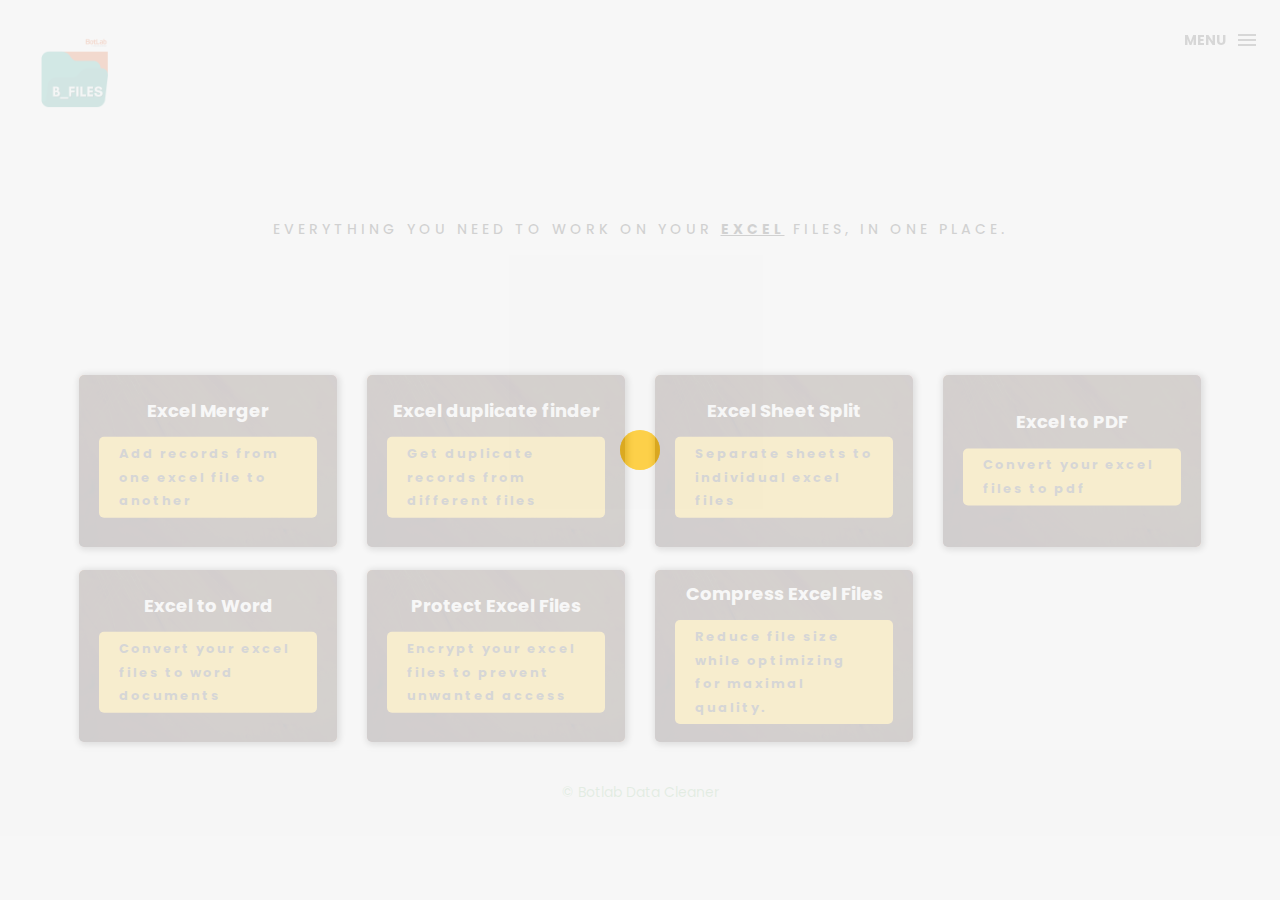
<file: index.html>
<!DOCTYPE html>
<html lang="en">

<head>
    <meta charset="utf-8">
    <meta http-equiv="X-UA-Compatible" content="IE=edge">
    <meta name="viewport" content="width=device-width, initial-scale=1">
    <!-- The above 3 meta tags *must* come first in the head; any other head content must come *after* these tags -->
    <title>B_FILES</title>
    <link rel="icon" href="img/B%20-%20FILES.png" type="image/x-icon">

    <!-- Bootstrap -->
    <link href="css/bootstrap.min.css" rel="stylesheet">
    <link href="ionicons/css/ionicons.min.css" rel="stylesheet">

    <!-- main css -->
    <link href="css/style.css" rel="stylesheet">


    <!-- modernizr -->
    <script src="js/modernizr.js"></script>
</head>

<body>

    <!-- Preloader -->
    <div id="preloader">
        <div class="pre-container">
            <div class="spinner">
                <div class="double-bounce1"></div>
                <div class="double-bounce2"></div>
            </div>
        </div>
    </div>
    <!-- end Preloader -->

    <div class="container-fluid">
        <!-- box header -->
        <header class="box-header">
            <div class="box-logo">
                <a href="index.html"><img src="img/B%20-%20FILES.png" width="110" alt="Logo" style="border-radius: 10px"></a>
            </div>
            <!-- box-nav -->
            <a class="box-primary-nav-trigger" href="#0">
                <span class="box-menu-text">Menu</span><span class="box-menu-icon"></span>
            </a>
            <!-- box-primary-nav-trigger -->
        </header>
        <!-- end box header -->

        <!-- nav -->
        <nav>
            <ul class="box-primary-nav">
                <li class="box-label"><u>Edit your Excel files easily</u></li>

                <li><a href="index.html">Home</a> <i class="ion-ios-circle-filled color"></i></li>
                <li><a href="about.html">About B_FILES</a></li>
                <li><a href="">Solutions</a></li>
                <li><a href="">Pricing</a></li>
                <li><a href="contact.html">contact us</a></li>



                <li class="box-label"><u>Follow us</u></li>

                <li class="box-social"><a href="#0"><i class="ion-social-facebook"></i></a></li>
                <li class="box-social"><a href="#0"><i class="ion-social-instagram-outline"></i></a></li>
                <li class="box-social"><a href="#0"><i class="ion-social-twitter"></i></a></li>
            </ul>
        </nav>
        <!-- end nav -->

        <!-- box-intro -->
        <section class="box-intro">
            <div class="table-cell" style="background:">
                <h1 class="box-headline letters rotate-2">
                    <span class="box-words-wrapper">
                        <b class="is-visible">Merge.</b>
                        <b>Clean &nbsp; Data.</b>
                        <b>compress.</b>
                    </span>
		        </h1>
                <h5>Everything you need to work on your <b><u>Excel</u></b> files, in one place.</h5>
            </div>

        </section>
        <!-- end box-intro -->
    </div>

    <!-- portfolio div -->
    <div class="portfolio-div">
        <div class="portfolio">
            <div class=" portfolio_container" style="width: 90%;margin-left: 5%">
                <!-- single work -->
                <div class="col-md-3">
                    <a href="single.html" class="portfolio_item">
                        <img src="img/bn.jpg" alt="image" class="img-responsive" />
                        <div class="portfolio_item_hover">
                            <div class="portfolio-border clearfix">
                                <div class="item_info">
                                    <span>Excel Merger</span>
                                    <p>Add records from one excel file to another</p>
<!--
                                    <div class="btn-row">
                  <div class="btn-group">
                    <button type="button" class="btn btn-success">Left</button>
                    <button type="button" class="btn btn-success">Middle</button>
                    <button type="button" class="btn btn-success">Right</button>
                  </div>
                </div>
-->
                                </div>
                            </div>
                        </div>
                    </a>
                </div>
                <!-- end single work -->

                <!-- single work -->
                <div class="col-md-3">
                    <a href="single.html" class="portfolio_item">
                        <img src="img/bn.jpg" alt="image" class="img-responsive" />
                        <div class="portfolio_item_hover">
                            <div class="portfolio-border clearfix">
                                <div class="item_info">
                                    <span>Excel duplicate finder</span>
                                    <p>Get duplicate records from different files</p>
                                    
                                </div>
                            </div>
                        </div>
                    </a>
                </div>
                <!-- end single work -->
                
                <!-- single work -->
                <div class="col-md-3">
                    <a href="single.html" class="portfolio_item">
                        <img src="img/bn.jpg" alt="image" class="img-responsive" />
                        <div class="portfolio_item_hover">
                            <div class="portfolio-border clearfix">
                                <div class="item_info">
                                    <span>Excel Sheet Split</span>
                                    <p>Separate sheets to individual excel files</p>
                                    
                                </div>
                            </div>
                        </div>
                    </a>
                </div>
                <!-- end single work -->

                <!-- single work -->
                <div class="col-md-3">
                    <a href="single.html" class="portfolio_item">
                        <img src="img/bn.jpg" alt="image" class="img-responsive" />
                        <div class="portfolio_item_hover">
                            <div class="portfolio-border clearfix">
                                <div class="item_info">
                                    <span>Excel to PDF</span>
                                    <p>Convert your excel files to pdf</p>
                                </div>
                            </div>
                        </div>
                    </a>
                </div>
                <!-- end single work -->
                <!-- single work -->
                <div class="col-md-3">
                    <a href="single.html" class="portfolio_item">
                        <img src="img/bn.jpg" alt="image" class="img-responsive" />
                        <div class="portfolio_item_hover">
                            <div class="portfolio-border clearfix">
                                <div class="item_info">
                                    <span>Excel to Word</span>
                                    <p>Convert your excel files to word documents</p>
                                    
                                </div>
                            </div>
                        </div>
                    </a>
                </div>
                <!-- end single work -->
                <!-- single work -->
                <div class="col-md-3">
                    <a href="single.html" class="portfolio_item">
                        <img src="img/bn.jpg" alt="image" class="img-responsive" />
                        <div class="portfolio_item_hover">
                            <div class="portfolio-border clearfix">
                                <div class="item_info">
                                    <span>Protect Excel Files</span>
                                    <p>Encrypt your excel files to prevent unwanted access</p>
                                </div>
                            </div>
                        </div>
                    </a>
                </div>
                <!-- end single work -->
<!-- single work -->
                <div class="col-md-3">
                    <a href="single.html" class="portfolio_item">
                        <img src="img/bn.jpg" alt="image" class="img-responsive" />
                        <div class="portfolio_item_hover">
                            <div class="portfolio-border clearfix">
                                <div class="item_info">
                                    <span>Compress Excel Files</span>
                                    <p>Reduce file size while optimizing for maximal quality.</p>
                                </div>
                            </div>
                        </div>
                    </a>
                </div>
                <!-- end single work -->
            </div>
            <!-- end portfolio_container -->
        </div>
        <!-- portfolio -->
    </div>
    <!-- end portfolio div -->

    <!-- footer -->
    <footer>
        <div class="container-fluid">
            <p class="copyright">© Botlab Data Cleaner</p>
        </div>
    </footer>
    <!-- end footer -->

    <!-- jQuery -->
    <script src="js/jquery-2.1.1.js"></script>
    <!--  plugins -->
    <script src="js/bootstrap.min.js"></script>
    <script src="js/menu.js"></script>
    <script src="js/animated-headline.js"></script>
    <script src="js/isotope.pkgd.min.js"></script>


    <!--  custom script -->
    <script src="js/custom.js"></script>
    

</body>

</html>
</file>
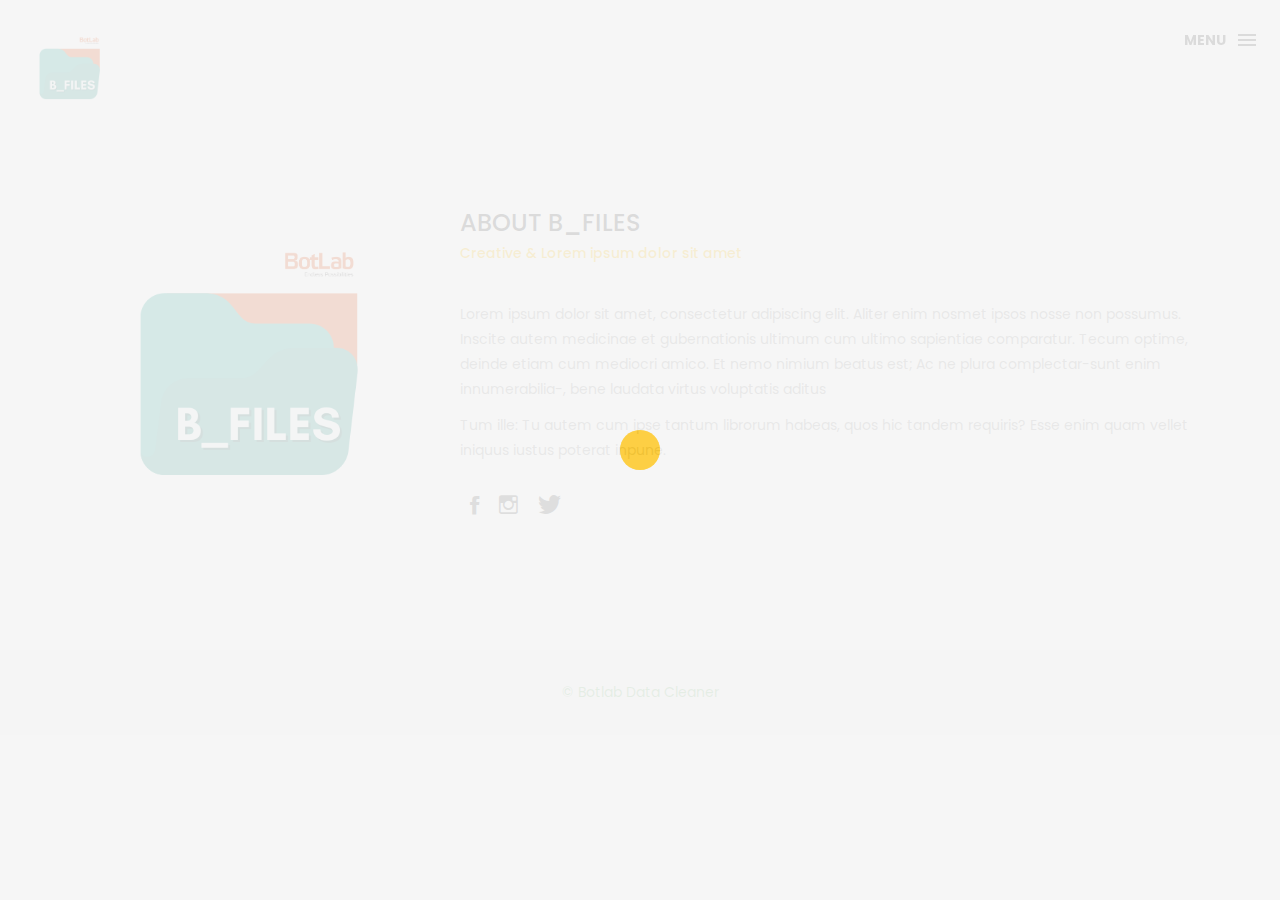
<file: about.html>
<!DOCTYPE html>
<html lang="en">

<head>
    <meta charset="utf-8">
    <meta http-equiv="X-UA-Compatible" content="IE=edge">
    <meta name="viewport" content="width=device-width, initial-scale=1">
    <!-- The above 3 meta tags *must* come first in the head; any other head content must come *after* these tags -->
    <title>B_FILES</title>
    <link rel="icon" href="img/B%20-%20FILES.png" type="image/x-icon">

    <!-- Bootstrap -->
    <link href="css/bootstrap.min.css" rel="stylesheet">
    <link href="ionicons/css/ionicons.min.css" rel="stylesheet">

    <!-- main css -->
    <link href="css/style.css" rel="stylesheet">


    <!-- modernizr -->
    <script src="js/modernizr.js"></script>

    <!-- HTML5 shim and Respond.js for IE8 support of HTML5 elements and media queries -->
    <!-- WARNING: Respond.js doesn't work if you view the page via file:// -->
    <!--[if lt IE 9]>
      <script src="https://oss.maxcdn.com/html5shiv/3.7.2/html5shiv.min.js"></script>
      <script src="https://oss.maxcdn.com/respond/1.4.2/respond.min.js"></script>
    <![endif]-->
</head>

<body>

    <!-- Preloader -->
    <div id="preloader">
        <div class="pre-container">
            <div class="spinner">
                <div class="double-bounce1"></div>
                <div class="double-bounce2"></div>
            </div>
        </div>
    </div>
    <!-- end Preloader -->

    <div class="container-fluid">
        <!-- box-header -->
        <header class="box-header">
            <div class="box-logo">
                <a href="index.html"><img src="img/B%20-%20FILES.png" width="100"  alt="Logo" style="border-radius: 10px"></a>
            </div>
            <!-- box-nav -->
            <a class="box-primary-nav-trigger" href="#0">
                <span class="box-menu-text">Menu</span><span class="box-menu-icon"></span>
            </a>
        </header>
        <!-- end box-header -->

        <!-- nav -->
        <nav>
            <ul class="box-primary-nav">
                <li class="box-label"><u>Edit your Excel files easily</u></li>

                <li><a href="index.html">Home</a></li>
                <li><a href="about.html">About B_FILES</a>  <i class="ion-ios-circle-filled color"></i></li>
                <li><a href="">Solutions</a></li>
                <li><a href="">Pricing</a></li>
                <li><a href="contact.html">contact us</a></li>

                <li class="box-label">Follow me</li>

                <li class="box-social"><a href="#0"><i class="ion-social-facebook"></i></a></li>
                <li class="box-social"><a href="#0"><i class="ion-social-instagram-outline"></i></a></li>
                <li class="box-social"><a href="#0"><i class="ion-social-twitter"></i></a></li>
                <li class="box-social"><a href="#0"><i class="ion-social-dribbble"></i></a></li>
            </ul>
        </nav>
        <!-- end nav -->
    </div>


    <!-- Main container -->
    <div class="container main-container clearfix" style="margin-top:10vh">
        <div class="col-md-4">
            <img src="img/B%20-%20FILES.png" class="img-responsive" alt="" />
        </div>
        <div class="col-md-8">
            <h3 class="uppercase">About B_Files </h3>
            <h5>Creative &amp; Lorem ipsum dolor sit amet</h5>
            <div class="h-30"></div>
            <p>Lorem ipsum dolor sit amet, consectetur adipiscing elit. Aliter enim nosmet ipsos nosse non possumus. Inscite autem medicinae et gubernationis ultimum cum ultimo sapientiae comparatur. Tecum optime, deinde etiam cum mediocri amico. Et nemo nimium beatus est; Ac ne plura complectar-sunt enim innumerabilia-, bene laudata virtus voluptatis aditus </p>

            <p>Tum ille: Tu autem cum ipse tantum librorum habeas, quos hic tandem requiris? Esse enim quam vellet iniquus iustus poterat inpune. </p>
            <div class="h-10"></div>
            <ul class="social-ul">
                <li class="box-social"><a href="#0"><i class="ion-social-facebook"></i></a></li>
                <li class="box-social"><a href="#0"><i class="ion-social-instagram-outline"></i></a></li>
                <li class="box-social"><a href="#0"><i class="ion-social-twitter"></i></a></li>
            </ul>


        </div>
    </div>
    <!-- end Main container -->


   <!-- footer -->
    <footer>
        <div class="container-fluid">
            <p class="copyright">© Botlab Data Cleaner</p>
        </div>
    </footer>
    <!-- end footer -->

    <!-- back to top -->
    <a href="#0" class="cd-top"><i class="ion-android-arrow-up"></i></a>
    <!-- end back to top -->



    <!-- jQuery -->
    <script src="js/jquery-2.1.1.js"></script>
    <!--  plugins -->
    <script src="js/bootstrap.min.js"></script>
    <script src="js/menu.js"></script>
    <script src="js/animated-headline.js"></script>
    <script src="js/isotope.pkgd.min.js"></script>


    <!--  custom script -->
    <script src="js/custom.js"></script>
    
    <!-- google analytics  -->
    <script>
        (function (i, s, o, g, r, a, m) {
            i['GoogleAnalyticsObject'] = r;
            i[r] = i[r] || function () {
                (i[r].q = i[r].q || []).push(arguments)
            }, i[r].l = 1 * new Date();
            a = s.createElement(o),
                m = s.getElementsByTagName(o)[0];
            a.async = 1;
            a.src = g;
            m.parentNode.insertBefore(a, m)
        })(window, document, 'script', 'https://www.google-analytics.com/analytics.js', 'ga');

        ga('create', 'UA-76796224-1', 'auto');
        ga('send', 'pageview');
    </script>

</body>

</html>
</file>
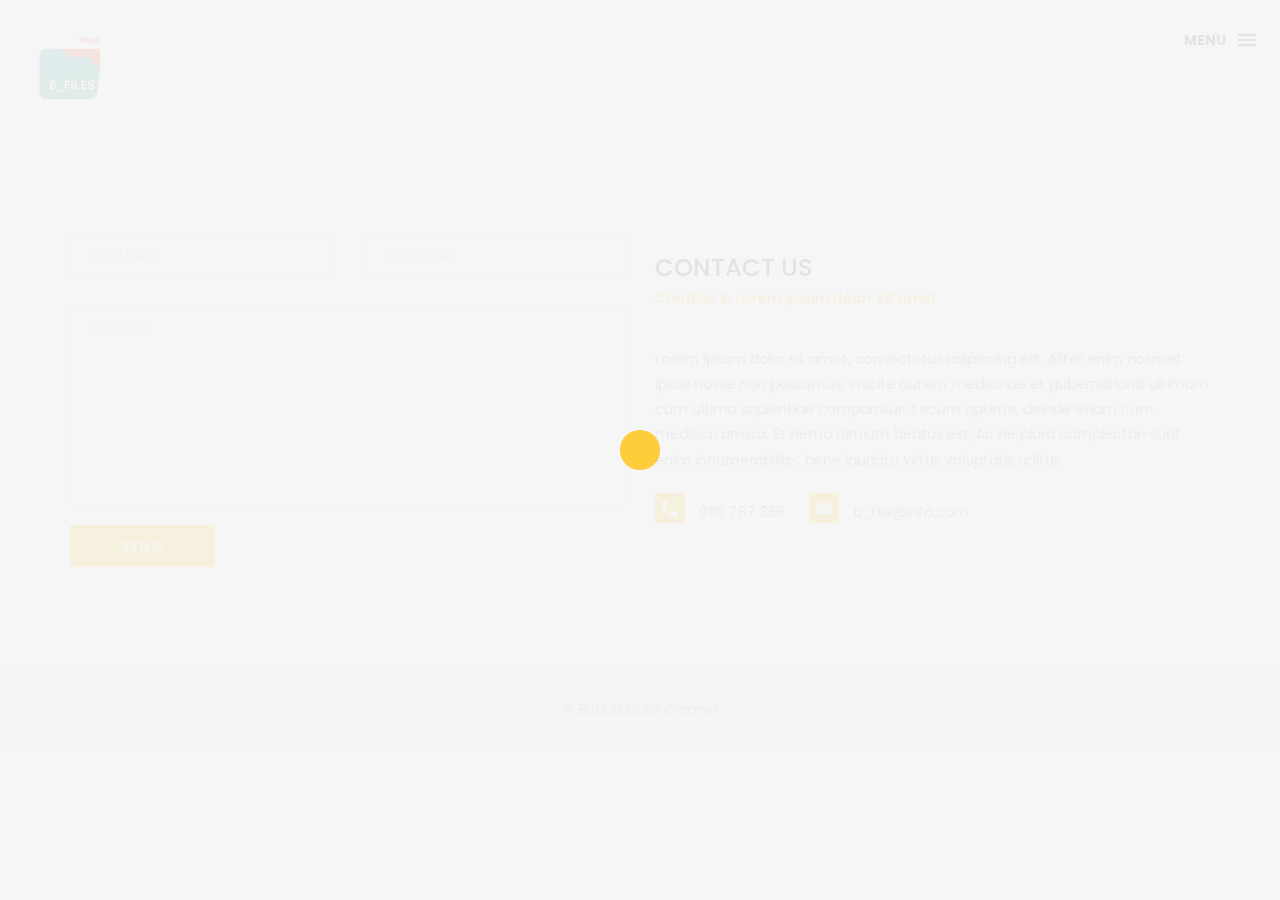
<file: contact.html>
<!DOCTYPE html>
<html lang="en">

<head>
    <meta charset="utf-8">
    <meta http-equiv="X-UA-Compatible" content="IE=edge">
    <meta name="viewport" content="width=device-width, initial-scale=1">
    <!-- The above 3 meta tags *must* come first in the head; any other head content must come *after* these tags -->
    <title>B_FILES</title>
    <link rel="icon" href="img/B%20-%20FILES.png" type="image/x-icon">

    <!-- Bootstrap -->
    <link href="css/bootstrap.min.css" rel="stylesheet">
    <link href="ionicons/css/ionicons.min.css" rel="stylesheet">

    <!-- main css -->
    <link href="css/style.css" rel="stylesheet">


    <!-- modernizr -->
    <script src="js/modernizr.js"></script>

    <!-- HTML5 shim and Respond.js for IE8 support of HTML5 elements and media queries -->
    <!-- WARNING: Respond.js doesn't work if you view the page via file:// -->
    <!--[if lt IE 9]>
      <script src="https://oss.maxcdn.com/html5shiv/3.7.2/html5shiv.min.js"></script>
      <script src="https://oss.maxcdn.com/respond/1.4.2/respond.min.js"></script>
    <![endif]-->
</head>

<body>

    <!-- Preloader -->
    <div id="preloader">
        <div class="pre-container">
            <div class="spinner">
                <div class="double-bounce1"></div>
                <div class="double-bounce2"></div>
            </div>
        </div>
    </div>
    <!-- end Preloader -->

    <div class="container-fluid">
        <!-- box-header -->
        <header class="box-header">
            <div class="box-logo">
                <a href="index.html"><img src="img/B%20-%20FILES.png" width="100"  alt="Logo" style="border-radius: 10px"></a>
            </div>
            <!-- box-nav -->
            <a class="box-primary-nav-trigger" href="#0">
                <span class="box-menu-text">Menu</span><span class="box-menu-icon"></span>
            </a>
        </header>
        <!-- end box-header -->

        <!-- nav -->
        <nav>
            <ul class="box-primary-nav">
                <li class="box-label"><u>Edit your Excel files easily</u></li>

                <li><a href="index.html">Home</a></li>
                <li><a href="about.html">About B_FILES</a>  <i class="ion-ios-circle-filled color"></i></li>
                <li><a href="">Solutions</a></li>
                <li><a href="">Pricing</a></li>
                <li><a href="contact.html">contact us</a></li>

                <li class="box-label">Follow me</li>

                <li class="box-social"><a href="#0"><i class="ion-social-facebook"></i></a></li>
                <li class="box-social"><a href="#0"><i class="ion-social-instagram-outline"></i></a></li>
                <li class="box-social"><a href="#0"><i class="ion-social-twitter"></i></a></li>
                <li class="box-social"><a href="#0"><i class="ion-social-dribbble"></i></a></li>
            </ul>
        </nav>
        <!-- end nav -->
    </div>


    <!-- main-container -->
    <div class="container main-container" style="margin-top: 15vh">
        <div class="col-md-6">
            <form action="#" method="post">
                <div class="row">
                    <div class="col-md-6">
                        <div class="input-contact">
                            <input type="text" name="name">
                            <span>your name</span>
                        </div>
                    </div>
                    <div class="col-md-6">
                        <div class="input-contact">
                            <input type="text" name="email">
                            <span>your email</span>
                        </div>
                    </div>
                    <div class="col-md-12">
                        <div class="textarea-contact">
                            <textarea name="message"></textarea>
                            <span>message</span>
                        </div>
                    </div>
                    <div class="col-md-12">
                        <a href="#" class="btn btn-box">Send</a>
                    </div>
                </div>
            </form>
        </div>

        <div class="col-md-6">
            <h3 class="text-uppercase">contact us</h3>
            <h5>Creative &amp; Lorem ipsum dolor sit amet</h5>
            <div class="h-30"></div>
            <p>Lorem ipsum dolor sit amet, consectetur adipiscing elit. Aliter enim nosmet ipsos nosse non possumus. Inscite autem medicinae et gubernationis ultimum cum ultimo sapientiae comparatur. Tecum optime, deinde etiam cum mediocri amico. Et nemo nimium beatus est; Ac ne plura complectar-sunt enim innumerabilia-, bene laudata virtus voluptatis aditus </p>
            <div class="contact-info">
                <p><i class="ion-android-call"></i> 0110 787 356</p>
                <p><i class="ion-ios-email"></i> b_file@info.com</p>
            </div>
        </div>


    </div>
    <!-- end main-container -->

    <!-- footer -->
    <footer>
        <div class="container-fluid">
            <p class="copyright">© Botlab Data Cleaner</p>
        </div>
    </footer>
    <!-- end footer -->

    <!-- back to top -->
    <a href="#0" class="cd-top"><i class="ion-android-arrow-up"></i></a>
    <!-- end back to top -->



    <!-- jQuery -->
    <script src="js/jquery-2.1.1.js"></script>
    <!--  plugins -->
    <script src="js/bootstrap.min.js"></script>
    <script src="js/menu.js"></script>
    <script src="js/animated-headline.js"></script>
    <script src="js/isotope.pkgd.min.js"></script>


    <!--  custom script -->
    <script src="js/custom.js"></script>
    
    <!-- google analytics  -->
    <script>
        (function (i, s, o, g, r, a, m) {
            i['GoogleAnalyticsObject'] = r;
            i[r] = i[r] || function () {
                (i[r].q = i[r].q || []).push(arguments)
            }, i[r].l = 1 * new Date();
            a = s.createElement(o),
                m = s.getElementsByTagName(o)[0];
            a.async = 1;
            a.src = g;
            m.parentNode.insertBefore(a, m)
        })(window, document, 'script', 'https://www.google-analytics.com/analytics.js', 'ga');

        ga('create', 'UA-76796224-1', 'auto');
        ga('send', 'pageview');
    </script>

</body>

</html>
</file>
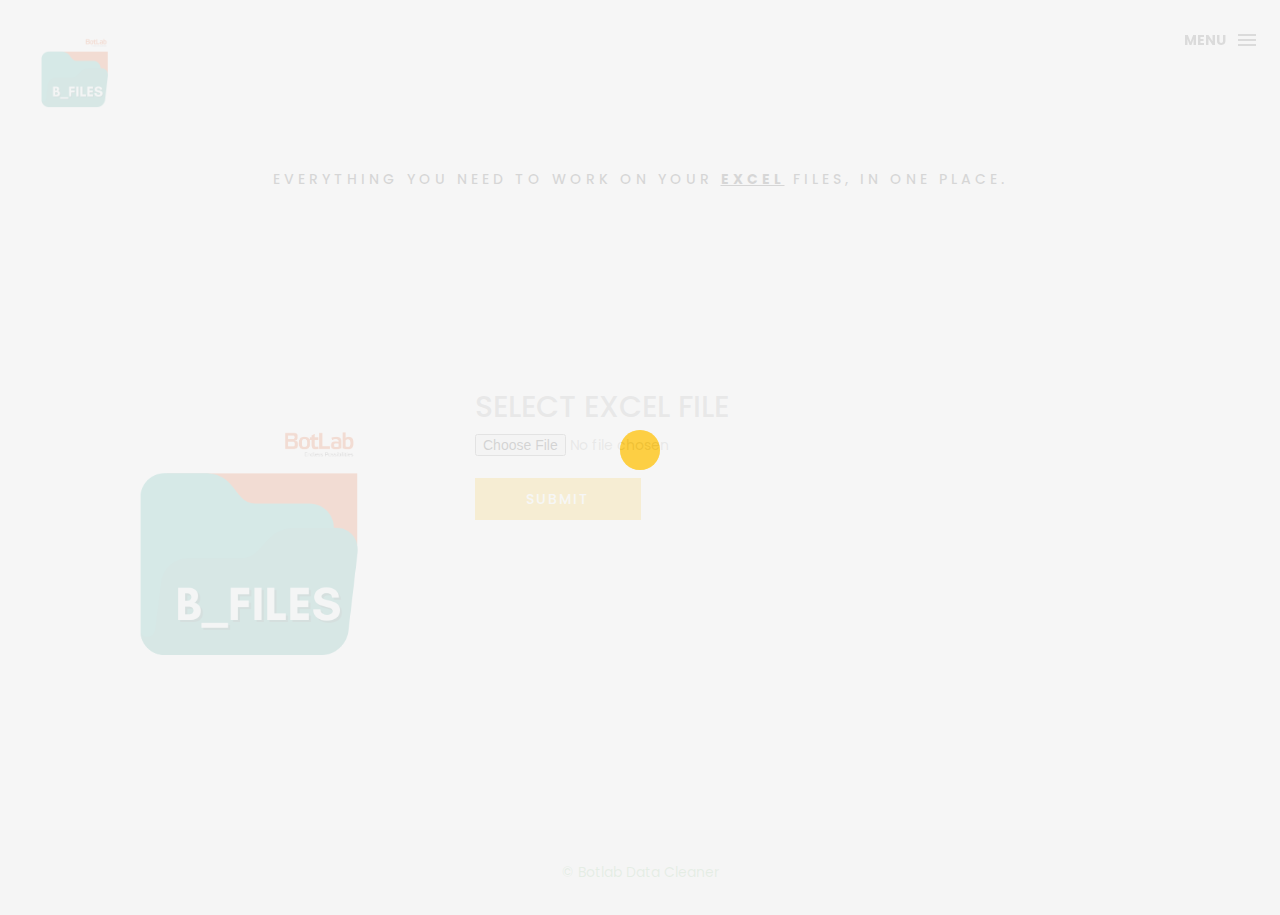
<file: single.html>
<!DOCTYPE html>
<html lang="en">

<head>
    <meta charset="utf-8">
    <meta http-equiv="X-UA-Compatible" content="IE=edge">
    <meta name="viewport" content="width=device-width, initial-scale=1">
    <!-- The above 3 meta tags *must* come first in the head; any other head content must come *after* these tags -->
    <title>B_FILES</title>
    <link rel="icon" href="img/B%20-%20FILES.png" type="image/x-icon">

    <!-- Bootstrap -->
    <link href="css/bootstrap.min.css" rel="stylesheet">
    <link href="ionicons/css/ionicons.min.css" rel="stylesheet">

    <!-- main css -->
    <link href="css/style.css" rel="stylesheet">


    <!-- modernizr -->
    <script src="js/modernizr.js"></script>
</head>

<body>

    <!-- Preloader -->
    <div id="preloader">
        <div class="pre-container">
            <div class="spinner">
                <div class="double-bounce1"></div>
                <div class="double-bounce2"></div>
            </div>
        </div>
    </div>
    <!-- end Preloader -->

    <div class="container-fluid">
        <!-- box header -->
        <header class="box-header">
            <div class="box-logo">
                <a href="index.html"><img src="img/B%20-%20FILES.png" width="110" alt="Logo" style="border-radius: 10px"></a>
            </div>
            <!-- box-nav -->
            <a class="box-primary-nav-trigger" href="#0">
                <span class="box-menu-text">Menu</span><span class="box-menu-icon"></span>
            </a>
            <!-- box-primary-nav-trigger -->
        </header>
        <!-- end box header -->

        <!-- nav -->
        <nav>
            <ul class="box-primary-nav">
                <li class="box-label"><u>Edit your Excel files easily</u></li>

                <li><a href="index.html">Home</a> <i class="ion-ios-circle-filled color"></i></li>
                <li><a href="about.html">About B_FILES</a></li>
                <li><a href="">Solutions</a></li>
                <li><a href="">Pricing</a></li>
                <li><a href="contact.html">contact us</a></li>



                <li class="box-label"><u>Follow us</u></li>

                <li class="box-social"><a href="#0"><i class="ion-social-facebook"></i></a></li>
                <li class="box-social"><a href="#0"><i class="ion-social-instagram-outline"></i></a></li>
                <li class="box-social"><a href="#0"><i class="ion-social-twitter"></i></a></li>
            </ul>
        </nav>
        <!-- end nav -->

        <!-- box-intro -->
        <section class="box-intro">
            <div class="table-cell" style="background:">
                
                <h5>Everything you need to work on your <b><u>Excel</u></b> files, in one place.</h5>
            </div>

        </section>
        <!-- end box-intro -->
    </div>

    
    <!-- Main container -->
    <div class="container main-container clearfix" style="margin-top:-10vh">
        <div class="col-md-4">
            <img src="img/B%20-%20FILES.png" class="img-responsive" alt="" />
        </div>
        <div class="col-md-8">
            <form action="#" method="post">
                    <div class="col-md-12">
                        <h2>SELECT EXCEL FILE</h2>
                            <input type="file" name="object">
                    </div>
                    <div class="col-md-12">
                        <a href="#" class="btn btn-box">Submit</a>
                    </div>
            </form>
        </div>
    </div>
    <!-- end Main container -->

    <!-- footer -->
    <footer>
        <div class="container-fluid">
            <p class="copyright">© Botlab Data Cleaner</p>
        </div>
    </footer>
    <!-- end footer -->

    <!-- jQuery -->
    <script src="js/jquery-2.1.1.js"></script>
    <!--  plugins -->
    <script src="js/bootstrap.min.js"></script>
    <script src="js/menu.js"></script>
    <script src="js/animated-headline.js"></script>
    <script src="js/isotope.pkgd.min.js"></script>


    <!--  custom script -->
    <script src="js/custom.js"></script>
    

</body>

</html>
</file>
<file: css/style.css>
/*
* Box Theme
* Created by : Ahmed Eissa
* website : www.ahmedessa.net
* behance : https://www.behance.net/3essa
*/


/* Table of Content
==================================================
	- Google fonts & font family -
	- General -
    - typography -
    - Preloader -
	- Header -
    - box intro section -
    - Portfoilo section -
    - Footer -
    - About page -
    - Services page -
    - contact page -
    - Portfolio single page -
    - Responsive media queries -
*/


/* Google fonts & font family
==================================================*/

@import url(https://fonts.googleapis.com/css?family=Poppins:400,500,600,700);

/* General
==================================================*/

html,
body {
    height: 100%;
    font-family: 'Poppins', sans-serif;
    line-height: 1.8;
    color: #999
}

.no-padding {
    padding-left: 0;
    padding-right: 0;
}

.no-padding [class^="col-"] {
    padding-left: 0;
    padding-right: 0;
}

.main-container {
    padding: 100px 0;
}

.center {
    text-align: center;
}

a {
    -webkit-transition: all .3s;
    transition: all .3s
}

.uppercase {
    text-transform: uppercase;
}

.h-30 {
    height: 30px
}

.h-10 {
    height: 10px
}

.color {
    color: #ffbf00;
    font-size: 11px;
}


/* typography
==================================================*/

h1 {
    color: #393939;
    font-size: 60px;
    text-transform: uppercase;
}

h3 {
    color: #393939;
}

h5 {
    color: #ffbf00;
}


/* preloader
==================================================*/

#preloader {
    position: fixed;
    top: 0;
    left: 0;
    right: 0;
    bottom: 0;
    background-color: #f5f5f5;
    /* change if the mask should be a color other than white */
    z-index: 1000;
    /* makes sure it stays on top */
}

.pre-container {
    position: absolute;
    left: 50%;
    top: 50%;
    bottom: auto;
    right: auto;
    -webkit-transform: translateX(-50%) translateY(-50%);
    transform: translateX(-50%) translateY(-50%);
    text-align: center;
}

.spinner {
    width: 40px;
    height: 40px;
    position: relative;
    margin: 100px auto;
}

.double-bounce1,
.double-bounce2 {
    width: 100%;
    height: 100%;
    border-radius: 50%;
    background-color: #ffbf00;
    opacity: 0.6;
    position: absolute;
    top: 0;
    left: 0;
    -webkit-animation: bounce 2.0s infinite ease-in-out;
    animation: bounce 2.0s infinite ease-in-out;
}

.double-bounce2 {
    -webkit-animation-delay: -1.0s;
    animation-delay: -1.0s;
}

@-webkit-keyframes bounce {
    0%,
    100% {
        -webkit-transform: scale(0.0)
    }
    50% {
        -webkit-transform: scale(1.0)
    }
}

@keyframes bounce {
    0%,
    100% {
        transform: scale(0.0);
        -webkit-transform: scale(0.0);
    }
    50% {
        transform: scale(1.0);
        -webkit-transform: scale(1.0);
    }
}


/* headr
==================================================*/

.box-header {
    position: absolute;
    top: 0;
    left: 0;
    background: rgba(255, 255, 255, 0.95);
    height: 50px;
    width: 100%;
    z-index: 3;
    box-shadow: 0 1px 2px rgba(0, 0, 0, 0.3);
    -webkit-font-smoothing: antialiased;
    -moz-osx-font-smoothing: grayscale;
}

.box-header {
    height: 80px;
    background: transparent;
    box-shadow: none;
}

.box-header {
    -webkit-transition: background-color 0.3s;
    transition: background-color 0.3s;
    -webkit-transform: translate3d(0, 0, 0);
    transform: translate3d(0, 0, 0);
    -webkit-backface-visibility: hidden;
    backface-visibility: hidden;
}

.box-header.is-fixed {
    position: fixed;
    top: -80px;
    background-color: rgba(255, 255, 255, 0.96);
    -webkit-transition: -webkit-transform 0.3s;
    transition: -webkit-transform 0.3s;
    transition: transform 0.3s;
    transition: transform 0.3s, -webkit-transform 0.3s;
}

.box-header.is-visible {
    -webkit-transform: translate3d(0, 100%, 0);
    transform: translate3d(0, 100%, 0);
}

.box-header.menu-is-open {
    background-color: rgba(255, 255, 255, 0.96);
}

.box-logo {
    display: block;
    padding: 20px;
}
 @media only screen and (max-width: 800px) {
    .box-logo img{
        width:50px;
    }
}

.box-primary-nav-trigger {
    position: absolute;
    right: 0;
    top: 0;
    height: 100%;
    width: 50px;
    background-color: #fff;
}

.box-primary-nav-trigger .box-menu-text {
    color: #393939;
    text-transform: uppercase;
    font-weight: 700;
    display: none;
}

.box-primary-nav-trigger .box-menu-icon {
    display: inline-block;
    position: absolute;
    left: 50%;
    top: 50%;
    bottom: auto;
    right: auto;
    -webkit-transform: translateX(-50%) translateY(-50%);
    transform: translateX(-50%) translateY(-50%);
    width: 18px;
    height: 2px;
    background-color: #393939;
    -webkit-transition: background-color 0.3s;
    transition: background-color 0.3s;
    list-style: none;
}

.box-primary-nav-trigger .box-menu-icon::before,
.box-primary-nav-trigger .box-menu-icon:after {
    content: '';
    width: 100%;
    height: 100%;
    position: absolute;
    background-color: #393939;
    right: 0;
    -webkit-transition: -webkit-transform .3s, top .3s, background-color 0s;
    -webkit-transition: top .3s, background-color 0s, -webkit-transform .3s;
    transition: top .3s, background-color 0s, -webkit-transform .3s;
    transition: transform .3s, top .3s, background-color 0s;
    transition: transform .3s, top .3s, background-color 0s, -webkit-transform .3s;
}

.box-primary-nav-trigger .box-menu-icon::before {
    top: -5px;
}

.box-primary-nav-trigger .box-menu-icon::after {
    top: 5px;
}

.box-primary-nav-trigger .box-menu-icon.is-clicked {
    background-color: rgba(255, 255, 255, 0);
}

.box-primary-nav-trigger .box-menu-icon.is-clicked::before,
.box-primary-nav-trigger .box-menu-icon.is-clicked::after {
    background-color: 393939;
}

.box-primary-nav-trigger .box-menu-icon.is-clicked::before {
    top: 0;
    -webkit-transform: rotate(135deg);
    transform: rotate(135deg);
}

.box-primary-nav-trigger .box-menu-icon.is-clicked::after {
    top: 0;
    -webkit-transform: rotate(225deg);
    transform: rotate(225deg);
}

.box-primary-nav-trigger {
    width: 100px;
    padding-left: 1em;
    background-color: transparent;
    height: 30px;
    line-height: 30px;
    right: 10px;
    top: 50%;
    bottom: auto;
    -webkit-transform: translateY(-50%);
    transform: translateY(-50%);
}

.box-primary-nav-trigger .box-menu-text {
    display: inline-block;
}

.box-primary-nav-trigger .box-menu-icon {
    left: auto;
    right: 1em;
    -webkit-transform: translateX(0) translateY(-50%);
    transform: translateX(0) translateY(-50%);
}

.box-primary-nav {
    position: fixed;
    left: 0;
    top: 0;
    height: 100%;
    width: 100%;
    background: rgba(0, 0, 0, 0.96);
    z-index: 2;
    text-align: center;
    padding: 50px 0;
    -webkit-backface-visibility: hidden;
    backface-visibility: hidden;
    overflow: auto;
    -webkit-overflow-scrolling: touch;
    -webkit-transform: translateY(-100%);
    transform: translateY(-100%);
    -webkit-transition-property: -webkit-transform;
    transition-property: -webkit-transform;
    transition-property: transform;
    transition-property: transform, -webkit-transform;
    -webkit-transition-duration: 0.4s;
    transition-duration: 0.4s;
    list-style: none;
}

.box-primary-nav li {
    font-size: 22px;
    font-size: 1.375rem;
    font-weight: 300;
    -webkit-font-smoothing: antialiased;
    -moz-osx-font-smoothing: grayscale;
    margin: .2em 0;
    text-transform: capitalize;
}

.box-primary-nav a {
    display: inline-block;
    padding: .4em 1em;
    border-radius: 0.25em;
    -webkit-transition: all 0.2s;
    transition: all 0.2s;
    color: #fff;
    text-decoration: none;
    font-weight: bold;
}
.box-primary-nav a:focus {
    outline: none;
}

.no-touch .box-primary-nav a:hover {
    text-decoration: none;
    color: #ddd;
}

.box-primary-nav .box-label {
    color: #ffbf00;
    text-transform: uppercase;
    font-weight: 700;
    font-size: 17px;
    margin: 2.4em 0 .8em;
}

.box-primary-nav .box-social {
    display: inline-block;
    margin: 10px .4em;
}

.box-primary-nav .box-social a {
    width: 30px;
    height: 30px;
    padding: 0;
    font-size: 30px
}

.box-primary-nav.is-visible {
    -webkit-transform: translateY(0);
    transform: translateY(0);
}

.box-primary-nav {
    padding: 150px 0 0;
}

.box-primary-nav li {
    font-size: 18px;
}


/* box-intro
==================================================*/

.box-intro {
    text-align: center;
    display: table;
    height: 40vh;
    width: 100%;
}

.box-intro .table-cell {
    display: table-cell;
    vertical-align: middle;
}

.box-intro em {
    font-style: normal;
    text-transform: uppercase
}

b i:last-child {
    color: #ffbf00 !important;
}

.box-intro h5 {
    letter-spacing: 4px;
    text-transform: uppercase;
    color: #181818;
    line-height: 1.7
}


/* text rotate */

.box-headline {
    font-size: 80px;
    line-height: 1.0;
}

.box-words-wrapper {
    display: inline-block;
    position: relative;
}

.box-words-wrapper b {
    display: inline-block;
    position: absolute;
    white-space: nowrap;
    left: 0;
    top: 0;
}

.box-words-wrapper b.is-visible {
    position: relative;
}

.no-js .box-words-wrapper b {
    opacity: 0;
}

.no-js .box-words-wrapper b.is-visible {
    opacity: 1;
}

.box-headline.rotate-2 .box-words-wrapper {
    -webkit-perspective: 300px;
    perspective: 300px;
}

.box-headline.rotate-2 i,
.box-headline.rotate-2 em {
    display: inline-block;
    -webkit-backface-visibility: hidden;
    backface-visibility: hidden;
}

.box-headline.rotate-2 b {
    opacity: 0;
}

.box-headline.rotate-2 i {
    -webkit-transform-style: preserve-3d;
    transform-style: preserve-3d;
    -webkit-transform: translateZ(-20px) rotateX(90deg);
    transform: translateZ(-20px) rotateX(90deg);
    opacity: 0;
}

.is-visible .box-headline.rotate-2 i {
    opacity: 1;
}

.box-headline.rotate-2 i.in {
    -webkit-animation: box-rotate-2-in 0.4s forwards;
    animation: box-rotate-2-in 0.4s forwards;
}

.box-headline.rotate-2 i.out {
    -webkit-animation: box-rotate-2-out 0.4s forwards;
    animation: box-rotate-2-out 0.4s forwards;
}

.box-headline.rotate-2 em {
    -webkit-transform: translateZ(20px);
    transform: translateZ(20px);
}

.no-csstransitions .box-headline.rotate-2 i {
    -webkit-transform: rotateX(0deg);
    transform: rotateX(0deg);
    opacity: 0;
}

.no-csstransitions .box-headline.rotate-2 i em {
    -webkit-transform: scale(1);
    transform: scale(1);
}

.no-csstransitions .box-headline.rotate-2 .is-visible i {
    opacity: 1;
}

@-webkit-keyframes box-rotate-2-in {
    0% {
        opacity: 0;
        -webkit-transform: translateZ(-20px) rotateX(90deg);
    }
    60% {
        opacity: 1;
        -webkit-transform: translateZ(-20px) rotateX(-10deg);
    }
    100% {
        opacity: 1;
        -webkit-transform: translateZ(-20px) rotateX(0deg);
    }
}

@keyframes box-rotate-2-in {
    0% {
        opacity: 0;
        -webkit-transform: translateZ(-20px) rotateX(90deg);
        transform: translateZ(-20px) rotateX(90deg);
    }
    60% {
        opacity: 1;
        -webkit-transform: translateZ(-20px) rotateX(-10deg);
        transform: translateZ(-20px) rotateX(-10deg);
    }
    100% {
        opacity: 1;
        -webkit-transform: translateZ(-20px) rotateX(0deg);
        transform: translateZ(-20px) rotateX(0deg);
    }
}

@-webkit-keyframes box-rotate-2-out {
    0% {
        opacity: 1;
        -webkit-transform: translateZ(-20px) rotateX(0);
    }
    60% {
        opacity: 0;
        -webkit-transform: translateZ(-20px) rotateX(-100deg);
    }
    100% {
        opacity: 0;
        -webkit-transform: translateZ(-20px) rotateX(-90deg);
    }
}

@keyframes box-rotate-2-out {
    0% {
        opacity: 1;
        -webkit-transform: translateZ(-20px) rotateX(0);
        transform: translateZ(-20px) rotateX(0);
    }
    60% {
        opacity: 0;
        -webkit-transform: translateZ(-20px) rotateX(-100deg);
        transform: translateZ(-20px) rotateX(-100deg);
    }
    100% {
        opacity: 0;
        -webkit-transform: translateZ(-20px) rotateX(-90deg);
        transform: translateZ(-20px) rotateX(-90deg);
    }
}


/* portfolio section
==================================================*/

.portfolio_item {
    position: relative;
    overflow: hidden;
    display: inline-flex;
    border-radius: 5px;
    margin-top: 15px;
    box-shadow: 1px 1px 6px 2px rgba(0,0,0,.6);
}
.portfolio_item img{
    max-height: 300px;
    width: auto;
}

.portfolio_item .portfolio_item_hover {
    position: absolute;
    top: 0px;
    left: 0px;
    border-radius: 5px;
    height: 100%;
    width: 100%;
    background-color: rgba(0, 0, 0, .8);
    -webkit-transform: translate(-100%);
    transform: translate(-100%);
    opacity: 0;
    -webkit-transition: all .2s ease-in-out;
    transition: all .2s ease-in-out;
}

.portfolio_item .item_info {
    text-align: center;
    position: absolute;
    top: 50%;
    left: 50%;
    -webkit-transform: translate(-50%, -50%);
    transform: translate(-50%, -50%);
    padding: 5px;
    width: 100%;
    font-weight: bold;
}

.portfolio_item .item_info span {
    display: block;
    color: #fff;
    font-size: 18px;
    -webkit-transform: translateX(-100px);
    transform: translateX(-100px);
    -webkit-transition: all .2s ease-in-out .2s;
    transition: all .2s ease-in-out .2s;
    opacity: 0;
}
.portfolio_item p{
     padding: 5px 20px;
    border-radius: 5px;
    margin: 10px 15px;
    color: #333;
    text-align: left;
    font-style: normal;
    font-size: 13px;
    letter-spacing: 2px;
/*    background-color: #e14403;*/
    background-color: #ffbf00;
}
.portfolio_item .item_info em {
    font-style: normal;
    display: inline-flex;
    background-color: #ffbf00;
    padding: 5px 20px;
    border-radius: 25px;
    color: #333;
    margin-top: 10px;
    -webkit-transform: translateX(-100px);
    transform: translateX(-100px);
    -webkit-transition: all .3s ease-in-out .3s;
    transition: all .3s ease-in-out .3s;
    opacity: 0;
    font-size: 10px;
    letter-spacing: 2px;
}

.portfolio_item .portfolio_item_hover {
    opacity: 1;
    -webkit-transform: translateX(0);
    transform: translateX(0);
}

.portfolio_item .item_info em,
.portfolio_item .item_info span {
    opacity: 1;
    -webkit-transform: translateX(0);
    transform: translateX(0);
}
/* footer
==================================================*/

footer {
    padding: 30px 0;
    text-align: center;
    background: #f5f5f5
}

.copyright {
    color: #1818;
    margin-bottom: 0;
}

footer img {
    margin: 0 auto;
}


/* backto top
==================================================*/

.cd-top {
    display: inline-block;
    height: 40px;
    width: 40px;
    position: fixed;
    bottom: 20px;
    line-height: 40px;
    font-size: 20px;
    right: 10px;
    text-align: center;
    color: #fff;
    background: #e14403;
    visibility: hidden;
    opacity: 0;
    -webkit-transition: opacity .3s 0s, visibility 0s .3s;
    transition: opacity .3s 0s, visibility 0s .3s;
}

.cd-top.cd-is-visible,
.cd-top.cd-fade-out,
.no-touch .cd-top:hover {
    -webkit-transition: opacity .3s 0s, visibility 0s 0s;
    transition: opacity .3s 0s, visibility 0s 0s;
}

.cd-top.cd-is-visible {
    /* the button becomes visible */
    visibility: visible;
    opacity: 1;
}

.cd-top.cd-fade-out {
    opacity: .5;
}

.no-touch .cd-top:hover,
.no-touch .cd-top:focus {
    background-color: #ffbf00;
    opacity: 1;
    color: #fff;
}


/* About page
==================================================*/

.top-bar {
    color: #333;
    padding: 150px 0 150px;
    background: -webkit-linear-gradient( rgba(255, 255, 255, .8), rgba(255, 255, 255, .8)), url(../img/bn.jpg);
    background: linear-gradient( rgba(255, 255, 255, .8), rgba(255, 255, 255, .8)), url(../img/bn.jpg);
    background-size: cover;
    background-attachment: fixed;
    background-position: center center;
    text-align: center;
}

.top-bar h1 {
    font-size: 60px;
    text-transform: uppercase;
    font-weight: 700;
    color: #999;
    line-height: 50px;
}

.top-bar p {
    font-size: 15px;
    text-transform: uppercase;
    font-weight: 500;
    color: #777;
}

.top-bar p a {
    color: #777;
}

.top-bar p a:hover,
.top-bar p a:focus {
    color: #555;
    text-decoration: none;
}

.social-ul {
    list-style: none;
    display: inline-block;
    padding-left: 0;
}

.social-ul li {
    margin: 0 10px;
    float: left;
}

.social-ul li a {
    font-size: 25px;
    color: #555;
    -webkit-transition: all .3s;
    transition: all .3s;
}

.social-ul li a:hover {
    color: #888;
}


/* Services page
==================================================*/

.size-50 {
    font-size: 50px;
}

.service-box {
    margin-bottom: 30px;
}

.service-box h3 {
    margin-top: 0;
}


/* contact page
==================================================*/

.details-text i {
    margin-right: 10px;
}

.textarea-contact {
    height: 200px;
    width: 100%;
    border: solid 1px rgba(0, 0, 0, .1);
    position: relative;
}

.textarea-contact textarea {
    height: 100%;
    width: 100%;
    border: 0;
    padding: 20px;
    background-color: transparent;
    float: left;
    z-index: 2;
    font-size: 14px;
    color: #9a9a9a;
    resize: none;
}

.textarea-contact > span {
    position: absolute;
    top: 20px;
    left: 20px;
    -webkit-transform: translateY(-50%);
    transform: translateY(-50%);
    font-size: 12px;
    text-transform: uppercase;
    color: #cdcdcd;
    -webkit-transition: all .2s ease-in-out;
    transition: all .2s ease-in-out;
    z-index: 1;
}

.input-contact {
    height: 40px;
    width: 100%;
    border: solid 1px rgba(0, 0, 0, .1);
    position: relative;
    margin-bottom: 30px;
}

.input-contact input[type="text"] {
    height: 100%;
    width: 100%;
    border: 0;
    padding: 0 20px;
    float: left;
    position: relative;
    background-color: transparent;
    z-index: 2;
    font-size: 14px;
    color: #9a9a9a;
}

.input-contact > span {
    position: absolute;
    top: 50%;
    left: 20px;
    -webkit-transform: translateY(-50%);
    transform: translateY(-50%);
    font-size: 12px;
    text-transform: uppercase;
    color: #cdcdcd;
    -webkit-transition: all .2s ease-in-out;
    transition: all .2s ease-in-out;
    z-index: 1;
}

.input-contact > span.active,
.textarea-contact > span.active {
    color: #ffbf00;
    font-size: 10px;
    top: 0px;
    left: 5px;
    background-color: #fff;
    padding: 5px
}

input:focus,
textarea:focus {
    outline: none;
}

.contact-info {
    margin-top: 20px;
}

.contact-info i {
    height: 30px;
    width: 30px;
    display: inline-block;
    background: #ffbf00;
    text-align: center;
    line-height: 33px;
    margin-right: 10px;
    color: #fff;
    font-size: 21px;
}

.contact-info p {
    display: inline-block;
    margin-right: 20px;
}

.btn-box {
    background: #ffbf00;
    padding: 10px 50px;
    border-radius: 0;
    color: #fff;
    margin-top: 20px;
    text-transform: uppercase;
    letter-spacing: 2px;
    font-weight: 500;
}

.btn-box:hover,
.btn-box:focus {
    background: #F5B700;
    color: #fff;
}


/* single project page
==================================================*/

.cat-ul {
    padding-left: 0;
    list-style: none
}

.cat-ul li i {
    margin-right: 10px;
    color: #ffbf00;
}


/* Responsive media queries
==================================================*/

@media (max-width: 991px) {
    .portfolio .categories-grid span {
        margin-bottom: 0;
        text-align: center;
        width: 100%;
    }
    .portfolio .categories-grid .categories ul li {
        text-align: center;
    }
    .portfolio .categories-grid .categories ul li a {
        margin-left: 0;
    }
    .col-md-6 h3 {
        margin-top: 30px;
    }
}

@media only screen and (max-width: 670px) {
    .box-headline {
        font-size: 100px;
    }
    .box-intro h5 {
        font-size: 12px;
    }
    .box-primary-nav a {
        padding: 5px 1em;
        font-size: 14px;
    }
    .box-primary-nav {
        padding: 80px 0 0;
    }
    .box-primary-nav .box-social a {
        font-size: 23px;
    }
    .top-bar h1 {
        font-size: 40px;
        line-height: 30px;
    }
    .portfolio .categories-grid .categories ul li {
        float: none;
    }
}

@media only screen and (max-width: 520px) {
    .box-headline {
        font-size: 80px;
    }
    .box-intro h5 {
        font-size: 12px;
    }
    .main-container {
        padding: 50px 0;
    }
}

@media only screen and (max-width: 420px) {
    .box-headline {
        font-size: 50px;
    }
    .box-intro h5 {
        font-size: 12px;
    }
    .top-bar h1 {
        font-size: 30px;
        line-height: 30px;
    }
}
</file>
